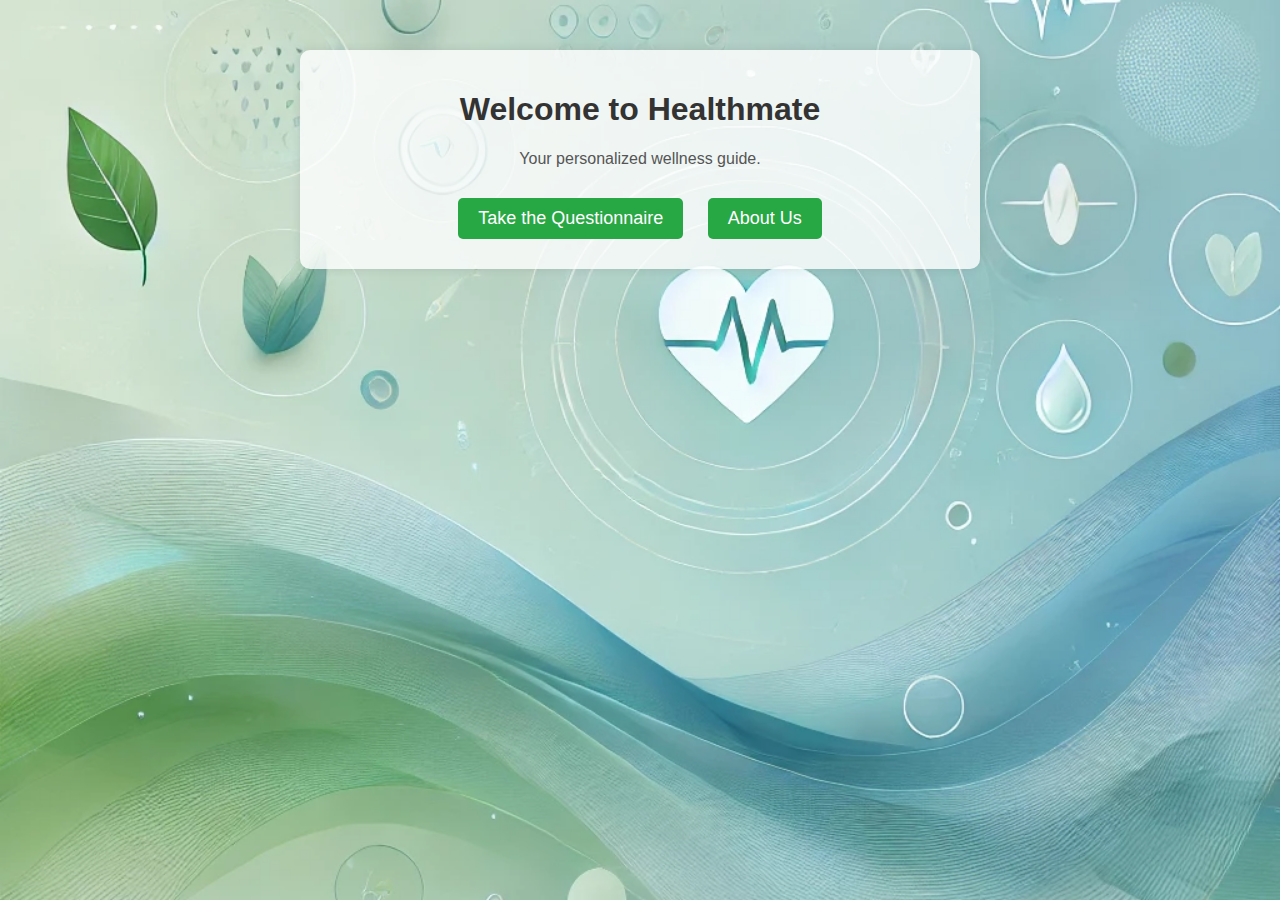
<file: templates/index.html>
<!DOCTYPE html>
<html lang="en">
<head>
    <meta charset="UTF-8">
    <meta name="viewport" content="width=device-width, initial-scale=1.0">
    <title>Healthmate - Personalized Wellness Guide</title>
    <link rel="stylesheet" href="../static/css/style.css">
    <style>
        body {
            background-image: url('../static/images/background.jpg');
            background-size: cover;
            background-position: center;
            background-attachment: fixed;
        }
        .container {
            background: rgba(255, 255, 255, 0.8);
            padding: 20px;
            border-radius: 10px;
            width: 50%;
            margin: auto;
            margin-top: 50px;
            text-align: center;
        }
        .btn-container {
            margin-top: 20px;
        }
        .btn {
            display: inline-block;
            padding: 10px 20px;
            margin: 10px;
            font-size: 18px;
            color: white;
            background: #28a745;
            border: none;
            border-radius: 5px;
            cursor: pointer;
            text-decoration: none;
            transition: 0.3s;
        }
        .btn:hover {
            background: #218838;
        }
    </style>
</head>
<body>
    <div class="container">
        <h1 class="animated fadeInDown">Welcome to Healthmate</h1>
        <p class="animated fadeInUp">Your personalized wellness guide.</p>
        <div class="btn-container">
            <a href="/questionnaire" class="btn animated bounceIn">Take the Questionnaire</a>
            <a href="/about" class="btn animated bounceIn delay-1s">About Us</a>
        </div>
    </div>
</body>
</html>
</file>
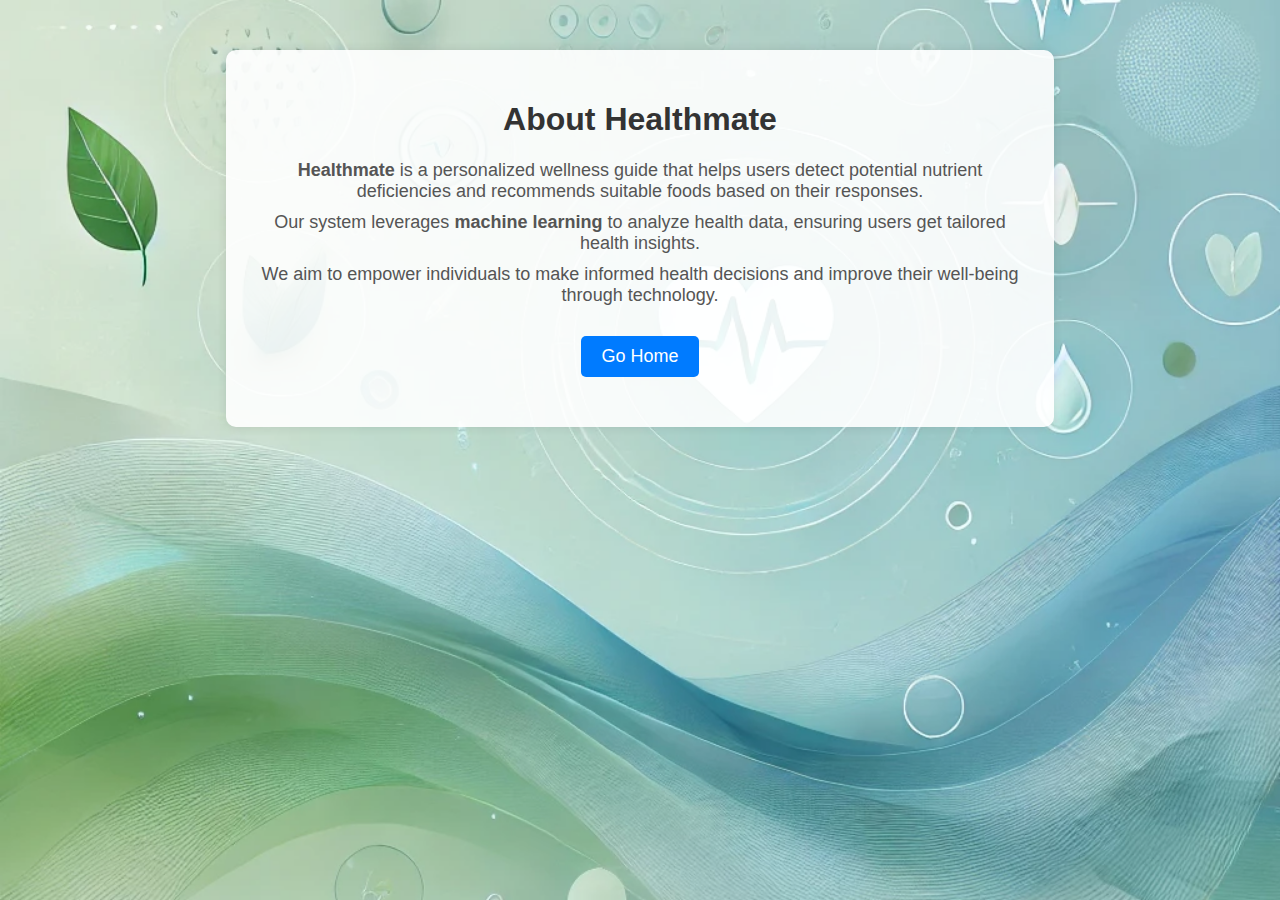
<file: templates/about_us.html>
<!DOCTYPE html>
<html lang="en">
<head>
    <meta charset="UTF-8">
    <meta name="viewport" content="width=device-width, initial-scale=1.0">
    <title>About Us - Healthmate</title>
    <link rel="stylesheet" href="../static/css/style.css">
    <style>
        body {
            background-image: url('../static/images/background.jpg');
            background-size: cover;
            background-position: center;
            background-attachment: fixed;
        }
        .container {
            background: rgba(255, 255, 255, 0.9);
            padding: 30px;
            border-radius: 10px;
            width: 60%;
            margin: auto;
            margin-top: 50px;
            text-align: center;
            box-shadow: 0px 0px 10px rgba(0, 0, 0, 0.1);
        }
        h1 {
            color: #333;
        }
        p {
            font-size: 18px;
            color: #555;
            margin: 10px 0;
        }
        .btn {
            display: inline-block;
            padding: 10px 20px;
            margin: 20px;
            font-size: 18px;
            color: white;
            background: #007bff;
            border: none;
            border-radius: 5px;
            cursor: pointer;
            text-decoration: none;
            transition: 0.3s;
        }
        .btn:hover {
            background: #0056b3;
        }
    </style>
</head>
<body>
    <div class="container">
        <h1>About Healthmate</h1>
        <p><strong>Healthmate</strong> is a personalized wellness guide that helps users detect potential nutrient deficiencies and recommends suitable foods based on their responses.</p>
        <p>Our system leverages <strong>machine learning</strong> to analyze health data, ensuring users get tailored health insights.</p>
        <p>We aim to empower individuals to make informed health decisions and improve their well-being through technology.</p>
        <a href="/" class="btn">Go Home</a>
    </div>
</body>
</html>
</file>
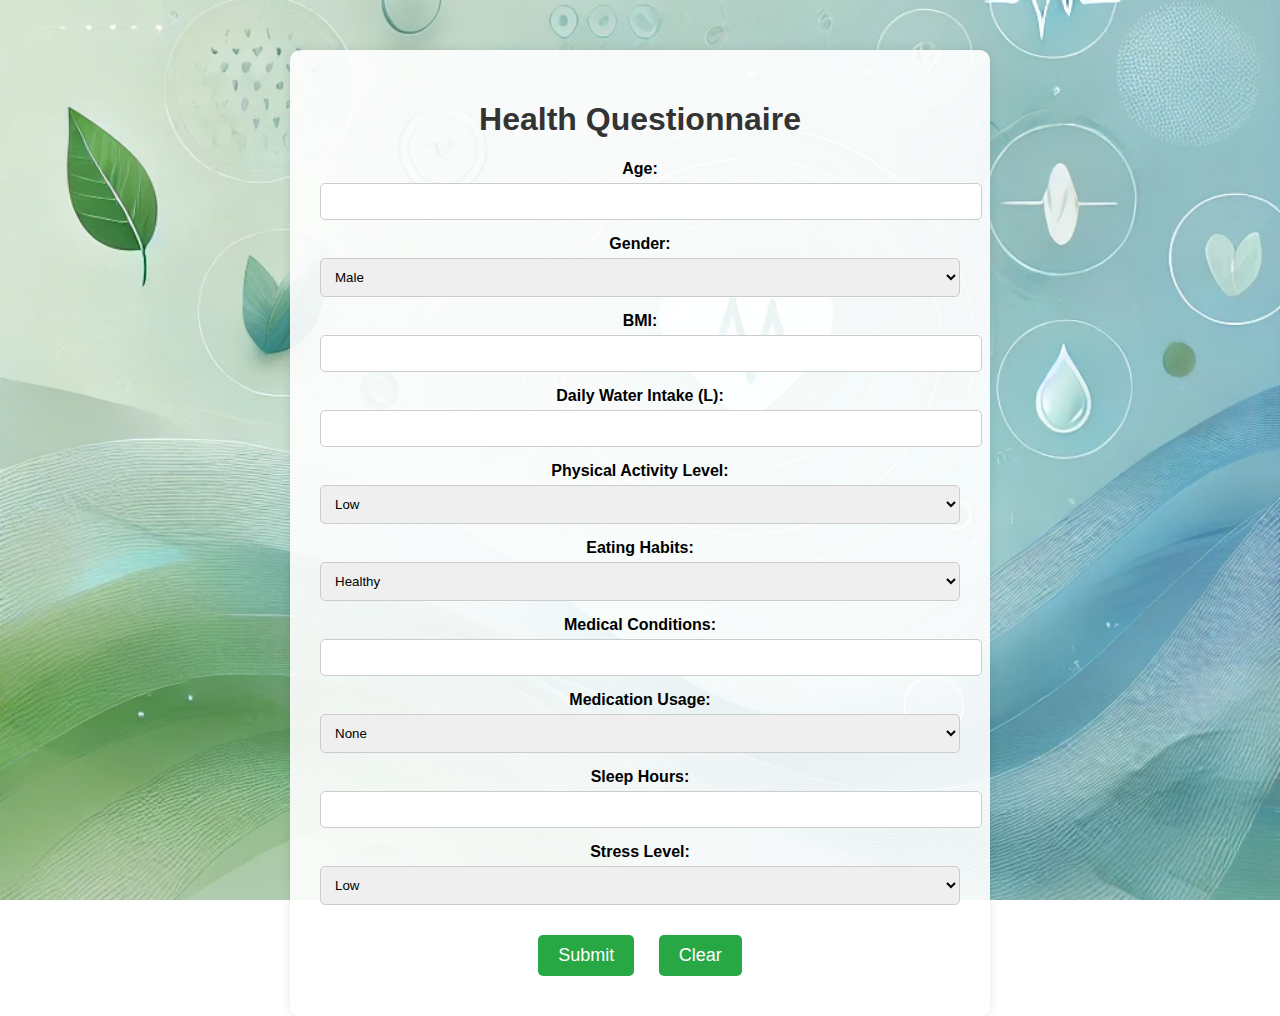
<file: templates/questionnaire.html>
<!DOCTYPE html>
<html lang="en">
<head>
    <meta charset="UTF-8">
    <meta name="viewport" content="width=device-width, initial-scale=1.0">
    <title>Healthmate - Questionnaire</title>
    <link rel="stylesheet" href="../static/css/style.css">
    <style>
        body {
            background-image: url('../static/images/background.jpg');
            background-size: cover;
            background-position: center;
            background-attachment: fixed;
        }
        .container {
            background: rgba(255, 255, 255, 0.9);
            padding: 30px;
            border-radius: 10px;
            width: 50%;
            margin: auto;
            margin-top: 50px;
            box-shadow: 0px 0px 10px rgba(0, 0, 0, 0.1);
        }
        h1 {
            text-align: center;
            color: #333;
        }
        .form-group {
            margin-bottom: 15px;
        }
        label {
            font-weight: bold;
            display: block;
            margin-bottom: 5px;
        }
        input, select {
            width: 100%;
            padding: 10px;
            border-radius: 5px;
            border: 1px solid #ccc;
        }
        .btn-container {
            text-align: center;
            margin-top: 20px;
        }
        .btn {
            display: inline-block;
            padding: 10px 20px;
            margin: 10px;
            font-size: 18px;
            color: white;
            background: #28a745;
            border: none;
            border-radius: 5px;
            cursor: pointer;
            transition: 0.3s;
        }
        .btn:hover {
            background: #218838;
        }
    </style>
</head>
<body>
    <div class="container">
        <h1 class="animated fadeInDown">Health Questionnaire</h1>
        <form action="/predict" method="POST" class="animated fadeInUp">
            
            <div class="form-group">
                <label>Age:</label>
                <input type="number" name="Age" required>
            </div>
            
            <div class="form-group">
                <label>Gender:</label>
                <select name="Gender" required>
                    <option value="Male">Male</option>
                    <option value="Female">Female</option>
                </select>
            </div>
            
            <div class="form-group">
                <label>BMI:</label>
                <input type="number" name="BMI" step="0.1" required>
            </div>
            
            <div class="form-group">
                <label>Daily Water Intake (L):</label>
                <input type="number" name="Daily_Water_Intake" step="0.1" required>
            </div>
            
            <div class="form-group">
                <label>Physical Activity Level:</label>
                <select name="Physical_Activity_Level" required>
                    <option value="Low">Low</option>
                    <option value="Moderate">Moderate</option>
                    <option value="High">High</option>
                </select>
            </div>
            
            <div class="form-group">
                <label>Eating Habits:</label>
                <select name="Eating_Habits" required>
                    <option value="Healthy">Healthy</option>
                    <option value="Moderate">Moderate</option>
                    <option value="Unhealthy">Unhealthy</option>
                </select>
            </div>
            
            <div class="form-group">
                <label>Medical Conditions:</label>
                <input type="text" name="Medical_Conditions" required>
            </div>
            
            <div class="form-group">
                <label>Medication Usage:</label>
                <select name="Medication_Usage" required>
                    <option value="None">None</option>
                    <option value="Occasionally">Occasionally</option>
                    <option value="Regularly">Regularly</option>
                </select>
            </div>
            
            <div class="form-group">
                <label>Sleep Hours:</label>
                <input type="number" name="Sleep_Hours" required>
            </div>
            
            <div class="form-group">
                <label>Stress Level:</label>
                <select name="Stress_Level" required>
                    <option value="Low">Low</option>
                    <option value="Moderate">Moderate</option>
                    <option value="High">High</option>
                </select>
            </div>
            
            <div class="btn-container">
                <button type="submit" class="btn animated pulse">Submit</button>
                <button type="reset" class="btn animated shake">Clear</button>
            </div>
        </form>
    </div>
</body>
</html>
</file>
<file: static/css/style.css>
body {
    font-family: 'Arial', sans-serif;
    background-image: url('../images/background.jpg');
    background-size: cover;
    background-position: center;
    background-attachment: fixed;
    margin: 0;
    padding: 0;
    display: flex;
    justify-content: center;
    align-items: center;
    height: 100vh;
}

.container {
    background: rgba(255, 255, 255, 0.9);
    padding: 20px;
    border-radius: 10px;
    width: 50%;
    text-align: center;
    box-shadow: 0px 0px 10px rgba(0, 0, 0, 0.1);
}

h1 {
    color: #333;
    animation: fadeInDown 1s ease-in-out;
}

p {
    color: #555;
    animation: fadeInUp 1s ease-in-out;
}

.btn {
    display: inline-block;
    padding: 10px 20px;
    margin: 10px;
    font-size: 18px;
    color: white;
    background: #28a745;
    border: none;
    border-radius: 5px;
    cursor: pointer;
    text-decoration: none;
    transition: 0.3s;
}

.btn:hover {
    background: #218838;
}

@keyframes fadeInDown {
    from { opacity: 0; transform: translateY(-20px); }
    to { opacity: 1; transform: translateY(0); }
}

@keyframes fadeInUp {
    from { opacity: 0; transform: translateY(20px); }
    to { opacity: 1; transform: translateY(0); }
}
</file>
